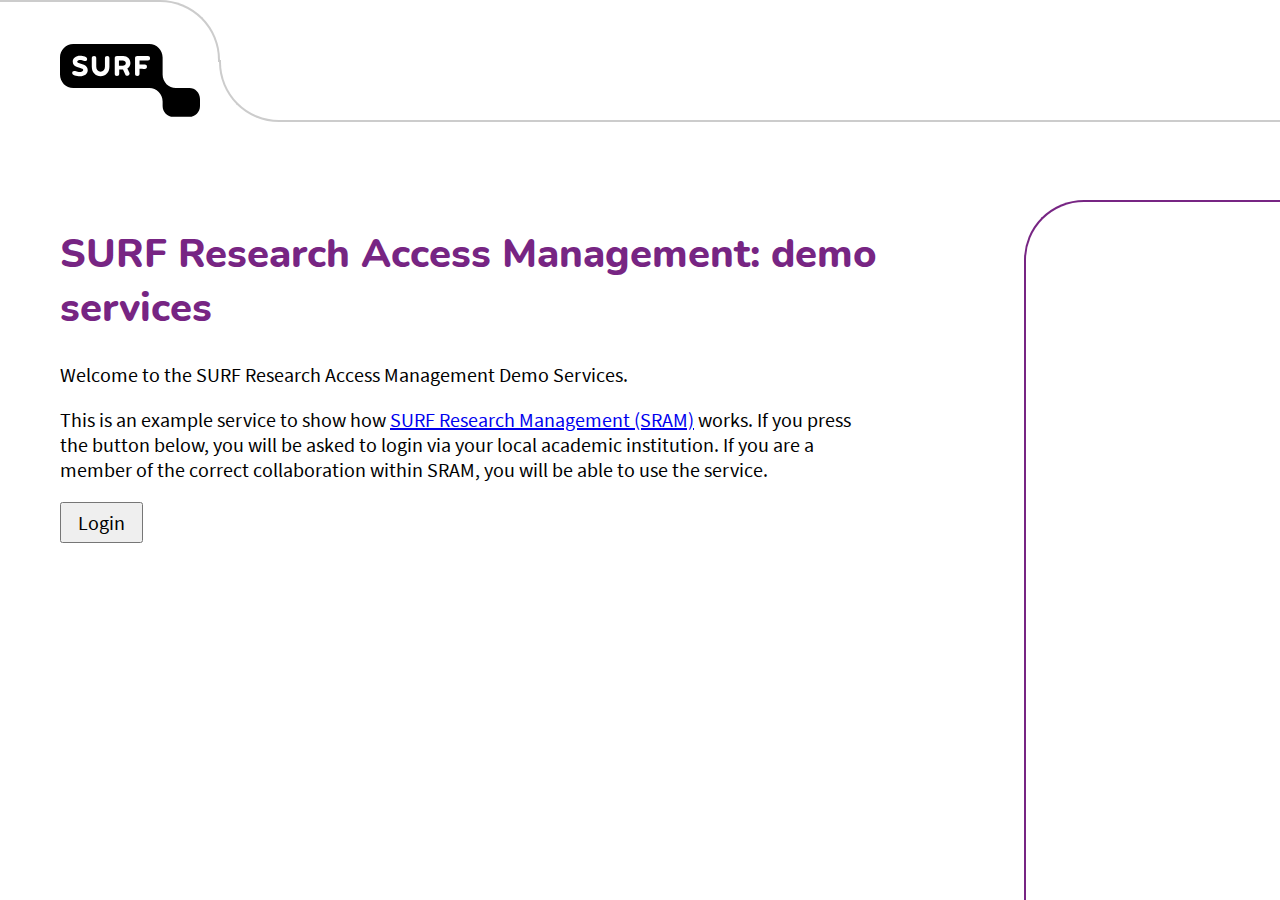
<file: ReverseProxy/apache/html/index.html>
<!DOCTYPE html>
<html lang="en">
	<head>
		<meta charset="utf-8">
		<title>SURF Research Access Management: demo services</title>
		<link rel="stylesheet" href="surf.css"/>
	</head>
	<body>
		<div class="header">
			<svg version="1.1" xmlns="http://www.w3.org/2000/svg" x="0" y="0" viewBox="0 0 100 52" xml:space="preserve"><path id="a_1_" d="M92.4 31.4c4.2 0 7.6 3.5 7.6 7.8v5c0 4.3-3.4 7.8-7.6 7.8H80.9c-4.2 0-7.6-3.5-7.6-7.8v-3.1c0-5.4-4.3-9.7-9.5-9.7H9.5c-5.3 0-9.5-4.3-9.5-9.7v-12C0 4.3 4.3 0 9.5 0h54.3c5.3 0 9.5 4.3 9.5 9.7v12c0 5.4 4.3 9.7 9.5 9.7h9.6z"/><path d="M60.6 17.8c1 0 1.5-.5 1.5-1.5s-.5-1.6-1.5-1.6h-3.8v-3h6c1 0 1.5-.5 1.5-1.6 0-1-.5-1.5-1.5-1.5h-7.6c-1 0-1.6.5-1.6 1.6v11c0 1.1.5 1.6 1.6 1.6 1 0 1.6-.5 1.6-1.6v-3.5c0 .1 3.8.1 3.8.1zm-12.5-.3c1.4-.7 2.2-2.1 2.2-3.9 0-2.9-2.1-5-5.1-5h-4.5c-1 0-1.6.5-1.6 1.6v11c0 1.1.5 1.6 1.6 1.6 1 0 1.6-.5 1.6-1.6v-2.9H45l1.6 3.4c.3.7.7 1 1.3 1 .8 0 1.8-.6 1.8-1.5 0-.3-.1-.6-.2-.9l-1.4-2.8zm-3.3-2h-2.7v-3.8h2.7c1.2 0 2.2.6 2.2 1.9 0 1.3-1 1.9-2.2 1.9zm-12.7.8c0 2.2-1.3 3.5-3.1 3.5s-3.1-1.3-3.1-3.5v-6.2c0-1.1-.5-1.6-1.6-1.6-1 0-1.6.5-1.6 1.6v6.2c0 4.1 2.7 6.7 6.3 6.7 3.6 0 6.3-2.6 6.3-6.7v-6.2c0-1.1-.5-1.6-1.6-1.6-1 0-1.6.5-1.6 1.6v6.2zM14.2 20c-1.2 0-2.1-.3-2.7-.5-.5-.2-.9-.3-1.4-.3-.9 0-1.4.6-1.4 1.5 0 1.5 3 2.3 5.6 2.3 3.1 0 5.5-1.7 5.5-4.3 0-2.4-1.6-3.5-3.3-4.1l-2.6-.8c-1.1-.3-1.6-.6-1.6-1.3 0-.7 1.1-1.1 2-1.1 1.1 0 1.9.3 2.5.5.4.1.8.3 1.3.3.8 0 1.3-.6 1.3-1.5 0-1.5-2.7-2.3-5.1-2.3-3 0-5.2 1.7-5.2 4.2 0 2.1 1.5 3.3 3.1 3.8l2.3.7c1.2.4 2.1.7 2.1 1.4-.2 1-1.4 1.5-2.4 1.5z" fill="#fff"/></svg>
		</div>
		<div class="content">
			<h1>SURF Research Access Management: demo services</h1>
			<p>
			Welcome to the SURF Research Access Management Demo Services.
			</p><p>
			This is an example service to show how <a
			href="https://www.surf.nl/en/surf-research-access-management-collaborating-easily-and-securely-in-research-services">SURF
			Research Management (SRAM)</a> works.  If you press the
			button below, you will be asked to login via your local academic
			institution.  If you are a member of the correct collaboration within
			SRAM, you will be able to use the service.
			</p><p>
			<form action="/ep5"><p>
				<button type="submit" style="padding: 6px 16px 6px 16px;">Login</button>
				</p>
			</form>
			</p>
		</div>
		<div class="right"></div>
	</body>
</html>
</file>
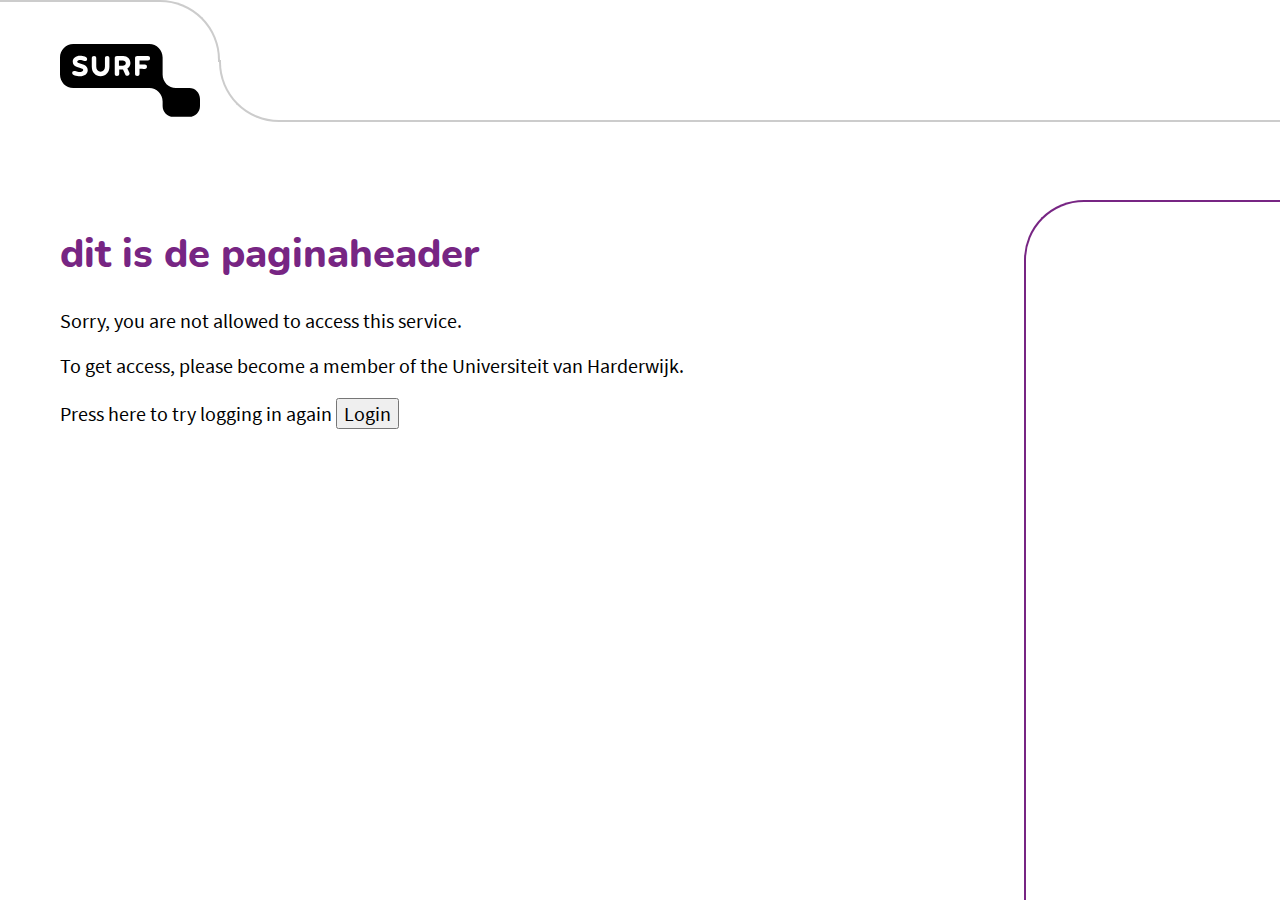
<file: ReverseProxy/apache/html/test2.html>
<!DOCTYPE html>
<html lang="en">
	<head>
		<meta charset="utf-8">
		<title>SURF Research Access Management: demo services</title>
		<link rel="stylesheet" href="surf.css">
		<script language="javascript">
			/*
			var anchor = window.location.hash;
			//confirm("hoi"+Document.referrer);
			if (anchor != "#logout") {
				//window.location.replace("/login/redirect_uri?info=json");
				window.location.replace("/login/redirect_uri?logout=/denied.html#logout");
			}
			*/
		</script>


	</head>
	<body>
		<div class="header">
			<svg version="1.1" xmlns="http://www.w3.org/2000/svg" x="0" y="0" viewBox="0 0 100 52" xml:space="preserve"><path id="a_1_" d="M92.4 31.4c4.2 0 7.6 3.5 7.6 7.8v5c0 4.3-3.4 7.8-7.6 7.8H80.9c-4.2 0-7.6-3.5-7.6-7.8v-3.1c0-5.4-4.3-9.7-9.5-9.7H9.5c-5.3 0-9.5-4.3-9.5-9.7v-12C0 4.3 4.3 0 9.5 0h54.3c5.3 0 9.5 4.3 9.5 9.7v12c0 5.4 4.3 9.7 9.5 9.7h9.6z"/><path d="M60.6 17.8c1 0 1.5-.5 1.5-1.5s-.5-1.6-1.5-1.6h-3.8v-3h6c1 0 1.5-.5 1.5-1.6 0-1-.5-1.5-1.5-1.5h-7.6c-1 0-1.6.5-1.6 1.6v11c0 1.1.5 1.6 1.6 1.6 1 0 1.6-.5 1.6-1.6v-3.5c0 .1 3.8.1 3.8.1zm-12.5-.3c1.4-.7 2.2-2.1 2.2-3.9 0-2.9-2.1-5-5.1-5h-4.5c-1 0-1.6.5-1.6 1.6v11c0 1.1.5 1.6 1.6 1.6 1 0 1.6-.5 1.6-1.6v-2.9H45l1.6 3.4c.3.7.7 1 1.3 1 .8 0 1.8-.6 1.8-1.5 0-.3-.1-.6-.2-.9l-1.4-2.8zm-3.3-2h-2.7v-3.8h2.7c1.2 0 2.2.6 2.2 1.9 0 1.3-1 1.9-2.2 1.9zm-12.7.8c0 2.2-1.3 3.5-3.1 3.5s-3.1-1.3-3.1-3.5v-6.2c0-1.1-.5-1.6-1.6-1.6-1 0-1.6.5-1.6 1.6v6.2c0 4.1 2.7 6.7 6.3 6.7 3.6 0 6.3-2.6 6.3-6.7v-6.2c0-1.1-.5-1.6-1.6-1.6-1 0-1.6.5-1.6 1.6v6.2zM14.2 20c-1.2 0-2.1-.3-2.7-.5-.5-.2-.9-.3-1.4-.3-.9 0-1.4.6-1.4 1.5 0 1.5 3 2.3 5.6 2.3 3.1 0 5.5-1.7 5.5-4.3 0-2.4-1.6-3.5-3.3-4.1l-2.6-.8c-1.1-.3-1.6-.6-1.6-1.3 0-.7 1.1-1.1 2-1.1 1.1 0 1.9.3 2.5.5.4.1.8.3 1.3.3.8 0 1.3-.6 1.3-1.5 0-1.5-2.7-2.3-5.1-2.3-3 0-5.2 1.7-5.2 4.2 0 2.1 1.5 3.3 3.1 3.8l2.3.7c1.2.4 2.1.7 2.1 1.4-.2 1-1.4 1.5-2.4 1.5z" fill="#fff"/></svg>
		</div>
		<div class="content">
			<h1>dit is de paginaheader</h1>
			<p>
			Sorry, you are not allowed to access this service.
			</p><p>
			To get access, please become a member of the Universiteit van Harderwijk.
			</p><p>
			<form action="/ep5"><p>
				Press here to try logging in again <button type="submit">Login</button>
				</p>
			</form>
		</div>
		<div class="right"></div>
	</body>
</html>
</file>
<file: ReverseProxy/apache/html/surf.css>
@font-face {
	font-family: 'Nunito';
	font-style: normal;
	font-weight: 800;
	font-display: swap;
	src: url(nunito-800.ttf) format('truetype');
}
@font-face {
	font-family: 'Source Sans Pro';
	font-style: normal;
	font-weight: 400;
	font-display: swap;
	src: url(sourcesanspro-400.ttf) format('truetype');
}
html {
	height: 100%;
}
body {
	display: grid;
	grid-template-columns: max(1024px,60%) auto;
	grid-template-rows: 200px auto;
	margin: 0;
	padding: 0;
}
.header {
	box-sizing: border-box;
	grid-column: 1 / span 2;
	grid-row: 1;
	left: 0;
	top: 0;
	width: 100%;
	height: 120px;
	padding-bottom: 20px;
}
.header::before {
	content: "";
	display: block;
	box-sizing: border-box;
	height: 62px;
	width: calc(160px + 60px);
	border-color: rgb(204, 204, 204);
	border-style: solid;
	border-width: 0px;
	border-right-width: 2px;
	border-top-width: 2px;
	border-top-right-radius: 60px;
}
.header svg {
	position: relative;
	width: 140px;
	height: 72.8px;
	top: -18px;
	left: 60px;
}
.header::after {
	content: "";
	display: block;
	box-sizing: border-box;
	position: absolute;
	width: auto;
	height: 62px;
	top: 60px;
	left: calc(160px - 1px + 60px);
	right: 0;
	border-color: rgb(204, 204, 204);
	border-style: solid;
	border-width: 0px;
	border-left-width: 2px;
	border-bottom-width: 2px;
	border-bottom-left-radius: 60px;
}
.right {
	grid-column: 2;
	grid-row: 2;
	position: relative; 
	box-sizing: border-box;
	width: auto;
	height: calc(100vh - 200px);
	border-color: rgb(119, 37, 131);
	border-style: solid;
	border-width: 0px;
	border-left-width: 2px;
	border-top-width: 2px;
	border-top-left-radius: 60px;
}
.content {
	grid-column: 1;
	grid-row: 2;
	display: block;
	width: 80%;
	margin-left: 60px;
}
body, button {
	font-family: "Source Sans Pro", sans-serif;
	font-size: 20px;
	color: black;
}
p {
	margin-bottom: 20px;
}
h1 {
	font-family: "Nunito", sans-serif;
	font-size: 40px;
	font-weight: 700;
	color: rgb(119, 37, 131)
}
</file>
